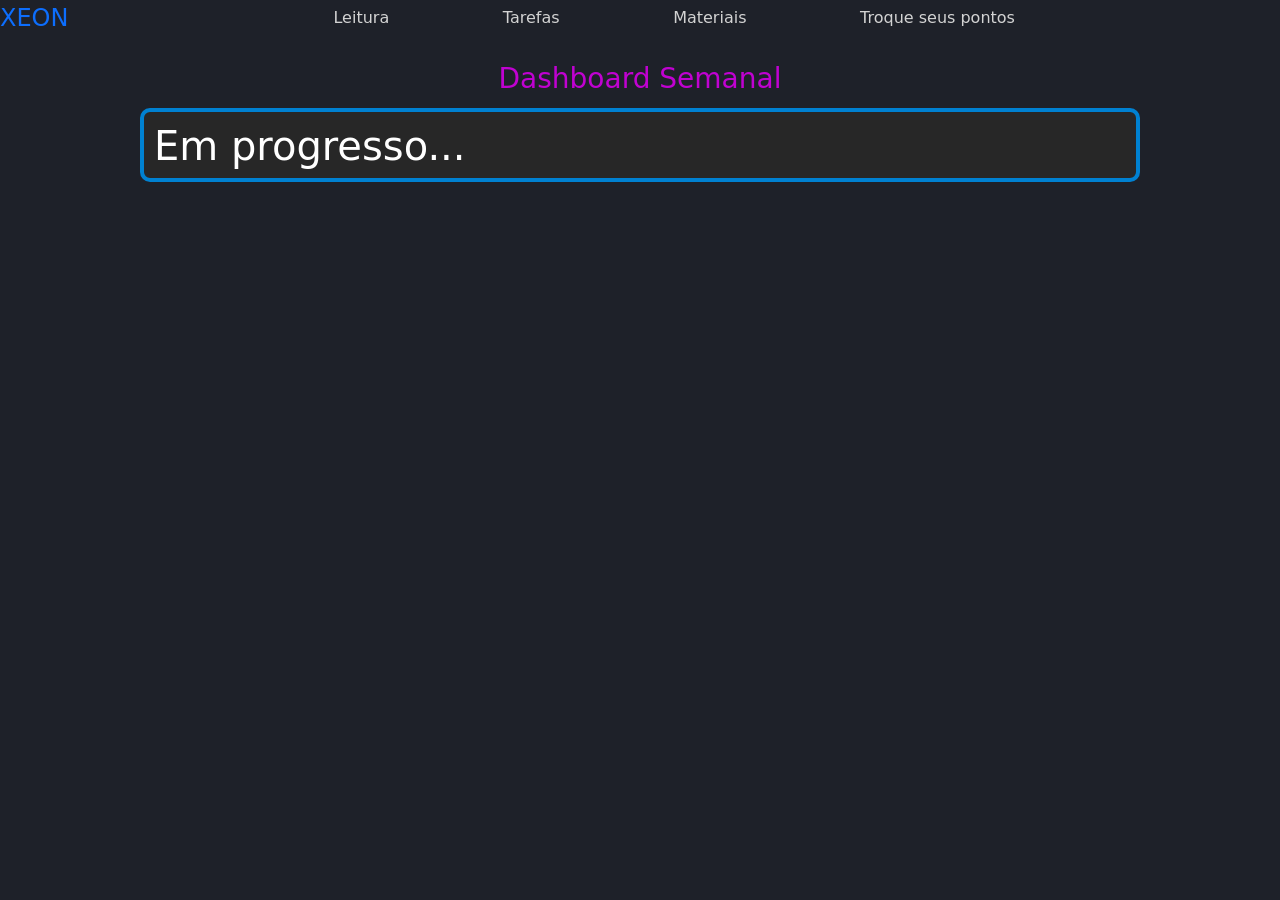
<file: dashboard.html>
<!DOCTYPE html>
<html lang="pt-BR">
<head>
	<meta charset="UTF-8">
	<meta name="viewport" content="width=device-width, initial-scale=1.0">
	<title>Xeon</title>
	<link rel="stylesheet" href="style.css">
	<link href="https://cdn.jsdelivr.net/npm/bootstrap@5.3.8/dist/css/bootstrap.min.css" rel="stylesheet" integrity="sha384-sRIl4kxILFvY47J16cr9ZwB07vP4J8+LH7qKQnuqkuIAvNWLzeN8tE5YBujZqJLB" crossorigin="anonymous">
	
</head>
<body id="bg">
	<div class="Container"> <!--Container --> 
		 <nav> <!--nav -->
			<div >
				<div class="nome">
					<a style="text-decoration: none;" href="index.html">XEON</a>
						<div class="link ">
							<div class="links ">
								<a href="leitura.html">Leitura</a> 
								<a href="tarefas.html">Tarefas</a> 
								<a href="materiais.html">Materiais</a>
								<a href="#">Troque seus pontos</a>
							</div>
						</div>
				</div>
				
			</div>
		</nav> <!--FIM NAV-->
		<!--Hero -->
		<section>
		<div>
			<h3 id="titdash">Dashboard Semanal</h3>
			<article id="cardp"  class="bordacard"> <!--card -->
				<h1>Em progresso...</h1>
				<div class="cardashboard">
					<div class="grafico" >
						
					</div>
				</div>
			</article>	
		</div>		
			</div>
		</section>  	<!--Fim Hero -->
	</div> <!--container-->

	

	<script src="https://cdn.jsdelivr.net/npm/bootstrap@5.3.8/dist/js/bootstrap.bundle.min.js" integrity="sha384-FKyoEForCGlyvwx9Hj09JcYn3nv7wiPVlz7YYwJrWVcXK/BmnVDxM+D2scQbITxI" crossorigin="anonymous"></script>
	<script src="script.js"></script>
		
		



</body>
</html>
</file>
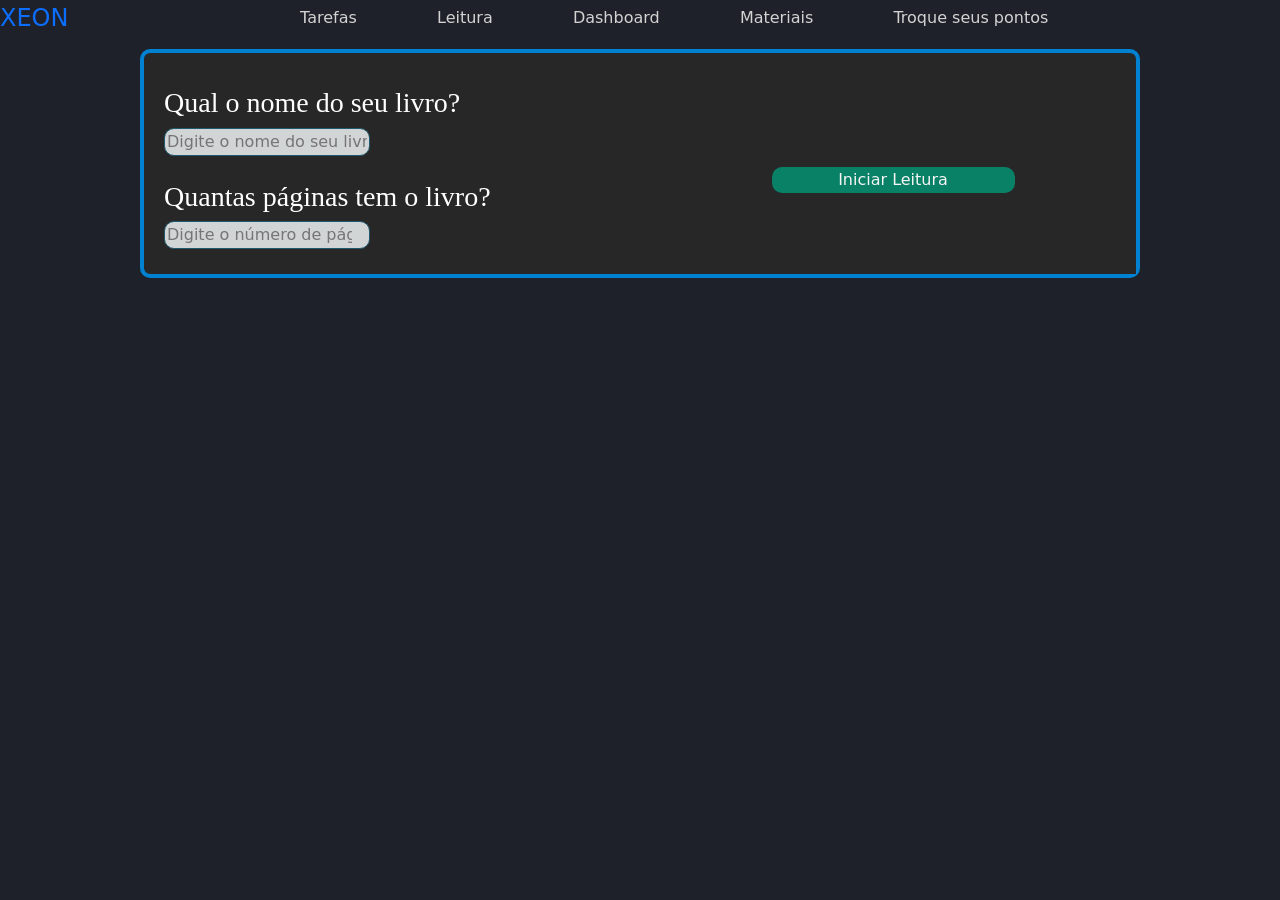
<file: livros.html>
<!DOCTYPE html>
<html lang="pt-BR">
<head>
	<meta charset="UTF-8">
	<meta name="viewport" content="width=device-width, initial-scale=1.0">
	<title>Xeon</title>
	<link rel="stylesheet" href="style.css">
	<link href="https://cdn.jsdelivr.net/npm/bootstrap@5.3.8/dist/css/bootstrap.min.css" rel="stylesheet" integrity="sha384-sRIl4kxILFvY47J16cr9ZwB07vP4J8+LH7qKQnuqkuIAvNWLzeN8tE5YBujZqJLB" crossorigin="anonymous">
	
</head>
<body id="bg">
	<div class="Container"> <!--Container --> 
		 <nav> <!--nav -->
			<div >
				<div class="nome">
					<a style="text-decoration: none;" href="index.html">XEON</a>
						<div class="link ">
							<div class="links ">
								<a href="tarefas.html">Tarefas</a> 
								<a href="leitura.html">Leitura</a> 
								<a href="#">Dashboard</a>
								<a href="materiais.html">Materiais</a>
								<a href="#">Troque seus pontos</a>
							</div>
						</div>
				</div>
				
			</div>
		</nav> <!--FIM NAV-->
		<!--Hero -->
		<section>
		<div>
			<article id="cardp"  class="bordacard"> <!--card -->
				<div class="cardpLivros">
					<div class="addlivro">
						<h3 class="nombre">Qual o nome do seu livro?</h3>
						<input type="text" placeholder="Digite o nome do seu livro..." class="nomeLivro" id="inputNome">
						<h3 class="nombre" >Quantas páginas tem o livro?</h3>
						<input type="number" placeholder="Digite o número de páginas..." class="nomeLivro" id="inputPages">
					</div>
					<div id="divbtnleitura"><button id="btnleitura" onclick="iniciar()" >Iniciar Leitura</button></div>
					<div id="aviso"></div>
				</div>
			</article>	
		</div>		
			</div>
		</section>  	<!--Fim Hero -->
	</div> <!--container-->

	

	<script src="https://cdn.jsdelivr.net/npm/bootstrap@5.3.8/dist/js/bootstrap.bundle.min.js" integrity="sha384-FKyoEForCGlyvwx9Hj09JcYn3nv7wiPVlz7YYwJrWVcXK/BmnVDxM+D2scQbITxI" crossorigin="anonymous"></script>
	<script src="script.js"></script>
		
		



</body>
</html>
</file>
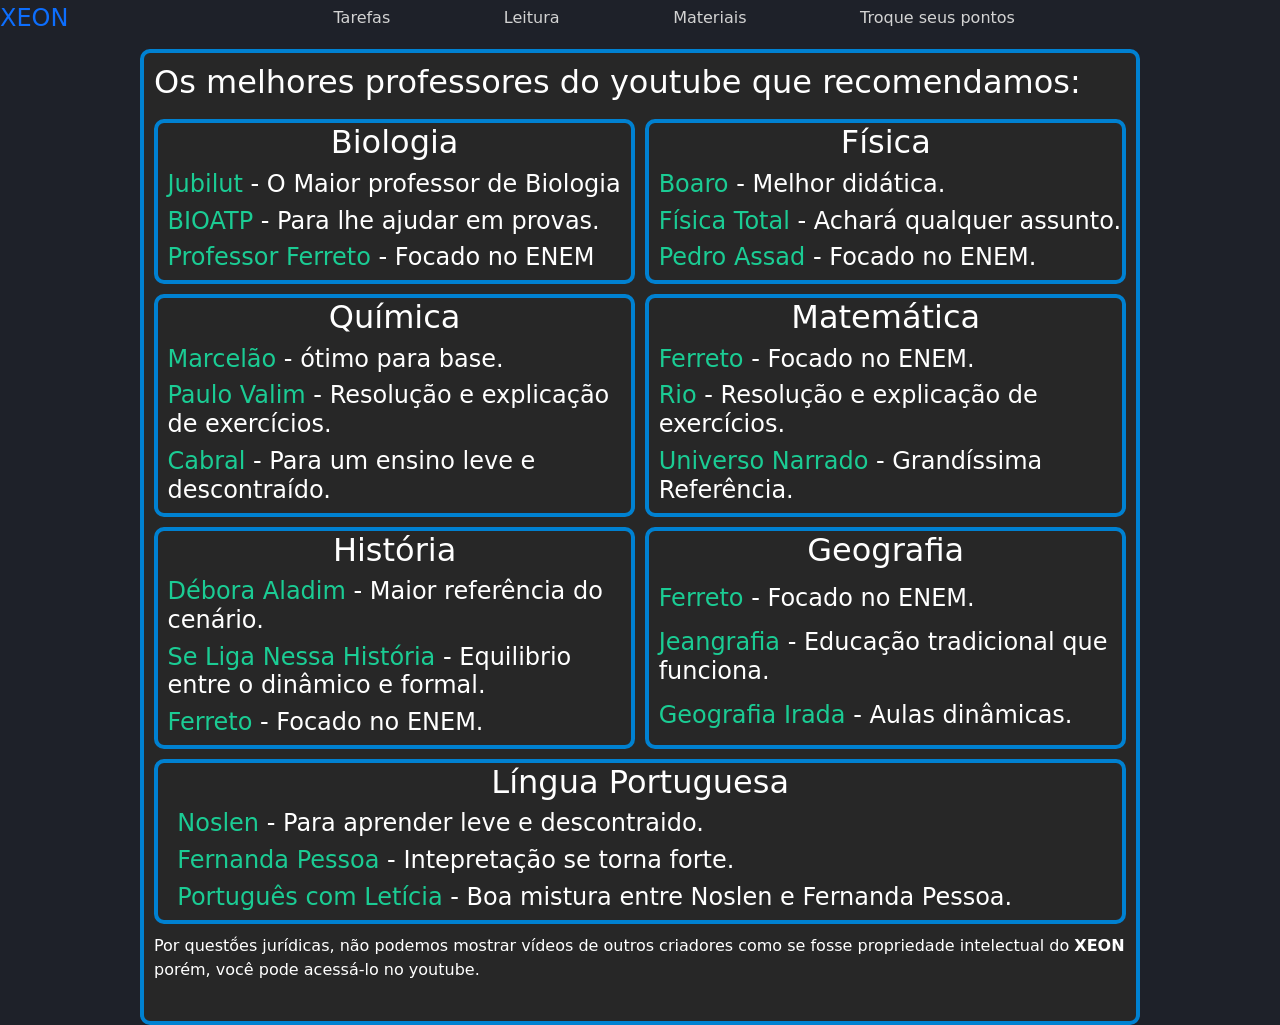
<file: materiais.html>
<!DOCTYPE html>
<html lang="pt-BR">
<head>
	<meta charset="UTF-8">
	<meta name="viewport" content="width=device-width, initial-scale=1.0">
	<title>Xeon</title>
	<link rel="stylesheet" href="style.css">
	<link href="https://cdn.jsdelivr.net/npm/bootstrap@5.3.8/dist/css/bootstrap.min.css" rel="stylesheet" integrity="sha384-sRIl4kxILFvY47J16cr9ZwB07vP4J8+LH7qKQnuqkuIAvNWLzeN8tE5YBujZqJLB" crossorigin="anonymous">
	
</head>
<body id="bg">
	<div class="Container"> <!--Container --> 
		 <nav> <!--nav -->
			<div >
				<div class="nome">
					<a style="text-decoration: none;" href="index.html">XEON</a>
						<div class="link ">
							<div class="links ">
								<a href="tarefas.html">Tarefas</a> 
								<a href="leitura.html">Leitura</a> 
								<a href="materiais.html">Materiais</a>
								<a href="#">Troque seus pontos</a>
							</div>
						</div>
				</div>
				
			</div>
		</nav> <!--FIM NAV-->
		<!--Hero -->
		<section>
		<div>
			<article id="cardp"  class="bordacard"> <!--card -->
				<div id="cardmaterias">
					<h2 id="titulomateria">Os melhores professores do youtube que recomendamos:</h2>
					<div class="materia bordacard" id="biologia">
						<h2 class="titulodamateria">Biologia</h2>
						<div class="canal1">
							<h4 class="linkprof"><a  href="https://www.youtube.com/@paulojubilut">Jubilut</a> - O Maior professor de Biologia</h4>
						</div>
						<div class="canal2">
							<h4 class="linkprof"><a href="https://www.youtube.com/@bioatp">BIOATP</a> - Para lhe ajudar em provas.</h4>
						</div>
						<div class="canal3">
							<h4 class="linkprof"><a href="https://www.youtube.com/@professorferretto">Professor Ferreto</a> - Focado no ENEM</h4>
						</div>

					</div>
					<div class="materia bordacard" id="fisica">
						<h2 class="titulodamateria">Física</h2>
						<div class="canal1">
							<h4 class="linkprof"><a href="https://www.youtube.com/@professorboaro">Boaro</a> - Melhor didática.</h4>
						</div>
						<div class="canal2">
							<h4 class="linkprof"><a href="https://www.youtube.com/@bioatp">Física Total</a> - Achará qualquer assunto.</h4>
						</div>
						<div class="canal3">
							<h4 class="linkprof"><a href="https://www.youtube.com/@PedroAssaad">Pedro Assad</a> - Focado no ENEM.</h4>
						</div>
					</div>

					<div class="materia bordacard" id="quimica">
						<h2 class="titulodamateria">Química</h2>
						<div class="canal1">
							<h4 class="linkprof"><a href="https://www.youtube.com/@Marcel%C3%A3odaQu%C3%ADmica">Marcelão</a> - ótimo para base.</h4>
						</div>
						<div class="canal2">
							<h4 class="linkprof"><a href="https://www.youtube.com/@paulovalim">Paulo Valim</a> - Resolução e explicação de exercícios.</h4>
						</div>
						<div class="canal3">
							<h4 class="linkprof"><a href="https://www.youtube.com/@ProfessorGabrielCabral">Cabral</a> - Para um ensino leve e descontraído.</h4>
						</div>
					</div>
					<div class="materia bordacard" id="matematica">
						<h2 class="titulodamateria">Matemática</h2>
						<div class="canal1">
							<h4 class="linkprof"><a href="https://www.youtube.com/professorferretto">Ferreto</a> - Focado no ENEM.</h4>
						</div>
						<div class="canal2">
							<h4 class="linkprof"><a href="https://www.youtube.com/@MatematicaRio">Rio</a> - Resolução e explicação de exercícios.</h4>
						</div>
						<div class="canal3">
							<h4 class="linkprof"><a href="https://www.youtube.com/@UniversoNarrado">Universo Narrado</a> - Grandíssima Referência.</h4>
						</div>
					</div>
					<div class="materia bordacard" id="portugues">
						<h2 class="titulodamateria">Língua Portuguesa</h2>
						<div class="canal1">
							<h4 class="linkprof"><a href="https://www.youtube.com/c/ProfessorNoslen">Noslen</a> - Para aprender leve e descontraido.</h4>
						</div>
						<div class="canal2">
							<h4 class="linkprof"><a href="https://www.youtube.com/c/FernandaPessoaTV">Fernanda Pessoa</a> - Intepretação se torna forte.</h4>
						</div>
						<div class="canal3">
							<h4 class="linkprof"><a href="https://www.youtube.com/portuguescomleticia">Português com Letícia</a> - Boa mistura entre Noslen e Fernanda Pessoa.</h4>
						</div>
					</div>
					<div class="materia bordacard" id="historia">
							<h2 class="titulodamateria">História</h2>
						<div class="canal1">
							<h4 class="linkprof"><a href="https://www.youtube.com/c/DeboraAladim">Débora Aladim</a> - Maior referência do cenário.</h4>
						</div>
						<div class="canal2">
							<h4 class="linkprof"><a href="https://www.youtube.com/channel/UCfVBnmIBGemx8mLRh3WLm5g">Se Liga Nessa História</a> - Equilibrio entre o dinâmico e formal.</h4>
						</div>
						<div class="canal3">
							<h4 class="linkprof"><a href="https://www.youtube.com/user/professorferretto">Ferreto</a> - Focado no ENEM.</h4>
						</div>
					</div>
					<div class="materia bordacard" id="geografia">
						<h2 class="titulodamateria">Geografia</h2>
						<div class="canal1">
							<h4 class="linkprof"><a href="https://www.youtube.com/user/professorferretto">Ferreto</a> - Focado no ENEM.</h4>
						</div>
						<div class="canal2">
							<h4 class="linkprof"><a href="https://www.youtube.com/@gabaritageo">Jeangrafia</a> - Educação tradicional que funciona.</h4>
						</div>
						<div class="canal3">
							<h4 class="linkprof"><a href="https://www.youtube.com/c/Geografiairada">Geografia Irada</a> - Aulas dinâmicas.</h4>
						</div>
					</div>
					<div id="letrasminusculas"><p>Por questṍes jurídicas, não podemos mostrar vídeos de outros criadores como se fosse propriedade intelectual do <strong>XEON</strong> porém, você pode acessá-lo no youtube.</p></div>
				</div>
			</article>	
		</div>		
			</div>
		</section>  	<!--Fim Hero -->
	</div> <!--container-->

	

	<script src="https://cdn.jsdelivr.net/npm/bootstrap@5.3.8/dist/js/bootstrap.bundle.min.js" integrity="sha384-FKyoEForCGlyvwx9Hj09JcYn3nv7wiPVlz7YYwJrWVcXK/BmnVDxM+D2scQbITxI" crossorigin="anonymous"></script>
	<script src="script.js"></script>
		
		



</body>
</html>
</file>
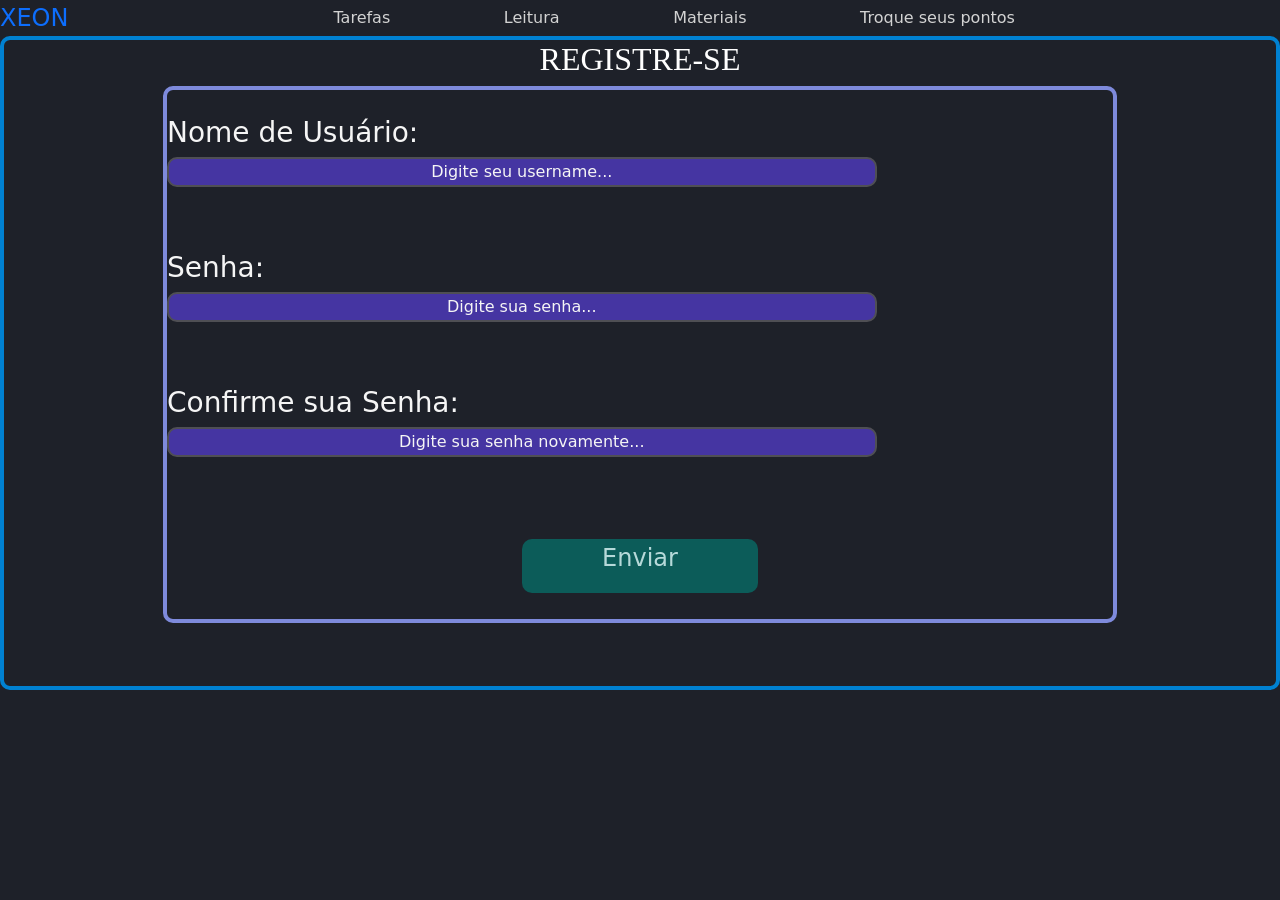
<file: registro.html>
<!DOCTYPE html>
<html lang="pt-BR">
<head>
	<meta charset="UTF-8">
	<meta name="viewport" content="width=device-width, initial-scale=1.0">
	<title>Xeon</title>
	<link rel="stylesheet" href="style.css">
	<link href="https://cdn.jsdelivr.net/npm/bootstrap@5.3.8/dist/css/bootstrap.min.css" rel="stylesheet" integrity="sha384-sRIl4kxILFvY47J16cr9ZwB07vP4J8+LH7qKQnuqkuIAvNWLzeN8tE5YBujZqJLB" crossorigin="anonymous">
	
</head>
<body id="bg">
	<div class="Container"> <!--Container --> 
		 <nav> <!--nav -->
			<div >
				<div class="nome">
					<a style="text-decoration: none;" href="index.html">XEON</a>
						<div class="link">
							<div class="links">
								<a href="tarefas.html">Tarefas</a> 
								<a href="leitura.html">Leitura</a> 
								<a href="materiais.html">Materiais</a>
								<a href="#">Troque seus pontos</a>

							</div>
						</div>
				</div>
				
			</div>
		</nav> <!--FIM NAV-->
		<!--Hero -->
		<section>
		<div>
			<article id="cardp "  class="bordacard"> <!--card -->
                    <h2 id="tituloregistro">REGISTRE-SE</h2>
                    <div class="link">
                        <div class="bordacardR">
                            
                            <h3 >Nome de Usuário:</h3>
                            <input id="user" class="inputregistro" type="text" placeholder="Digite seu username...">
							<p id="msgfalha"></p>
                            <h3 >Senha:</h3>
                            <input id="senha" type="text" placeholder="Digite sua senha..." class="inputregistro"> 
							<p id="msgfalha"></p>
                           <div >
                               <h3>Confirme sua Senha:</h3>
                            <input id="senha2" type="text" placeholder="Digite sua senha novamente..." class="inputregistro"> 
							<p id="msgfalha"></p> <p id="msgfalha2"></p>
                           <div class="cent"> <button onclick="efetuar()" id="btnefetuar">
                                <p>Enviar</p>
                               </button>
                           </div>
  
                        </div>
                    </div>
			</article>	
		</div>		
			</div>
		</section>  	<!--Fim Hero -->
	</div> <!--container-->

	

	<script src="https://cdn.jsdelivr.net/npm/bootstrap@5.3.8/dist/js/bootstrap.bundle.min.js" integrity="sha384-FKyoEForCGlyvwx9Hj09JcYn3nv7wiPVlz7YYwJrWVcXK/BmnVDxM+D2scQbITxI" crossorigin="anonymous"></script>
	<script src="script.js"></script>
		
		



</body>
</html>
</file>
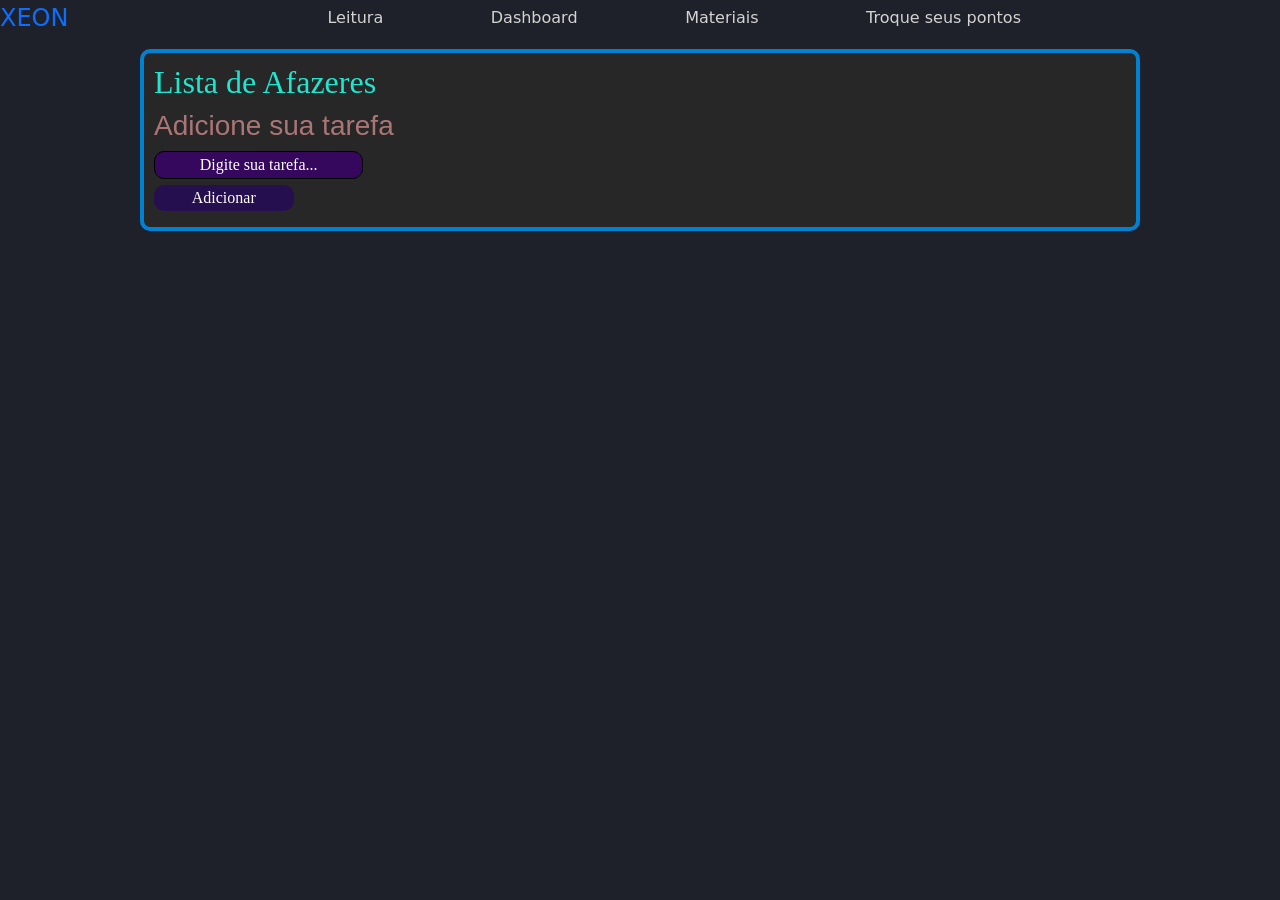
<file: tarefas.html>
<!DOCTYPE html>
<html lang="pt-BR">
<head>
	<meta charset="UTF-8">
	<meta name="viewport" content="width=device-width, initial-scale=1.0">
	<title>Xeon</title>
	<link rel="stylesheet" href="style.css">
	<link href="https://cdn.jsdelivr.net/npm/bootstrap@5.3.8/dist/css/bootstrap.min.css" rel="stylesheet" integrity="sha384-sRIl4kxILFvY47J16cr9ZwB07vP4J8+LH7qKQnuqkuIAvNWLzeN8tE5YBujZqJLB" crossorigin="anonymous">
	
</head>
<body id="bg">
	<div class="Container"> <!--Container --> 
		 <nav> <!--nav -->
			<div >
				<div class="nome">
					<a style="text-decoration: none;" href="index.html">XEON</a>
						<div class="link ">
							<div class="links ">
								<a href="leitura.html">Leitura</a> 
								<a href="dashboard.html">Dashboard</a>
								<a href="materiais.html">Materiais</a>
								<a href="#">Troque seus pontos</a>
							</div>
						</div>
				</div>
				
			</div>
		</nav> <!--FIM NAV-->
		<!--Hero -->
		<section>
			<article id="cardp"  class="bordacard"> <!--card -->
				<div class="tarefasGrid">
						<h2 id="centro" class="tituloP">Lista de Afazeres</h2>
					<div class="tarefas">
							<!-- <h4 id="texto"> Tarefa 1</h4>
							<button onclick="fracasso()"id="btnfracasso">Fracasso</button>
							 <button onclick="sucesso()" id="btnsucesso">Concluida</button> -->
					</div>
					<p class="campoMsg"></p>
					<div id="prompt">
						<h3 id="add">Adicione sua tarefa</h3>
						<input id="inputTarefas" class="nova" type="text" placeholder="Digite sua tarefa..."> <button id="btntarefas" onclick="adicionar()">Adicionar</button>
					</div>
				</div>	
			</article>		
			</div>
		</section>  	<!--Fim Hero -->
	</div>

	

	<script src="https://cdn.jsdelivr.net/npm/bootstrap@5.3.8/dist/js/bootstrap.bundle.min.js" integrity="sha384-FKyoEForCGlyvwx9Hj09JcYn3nv7wiPVlz7YYwJrWVcXK/BmnVDxM+D2scQbITxI" crossorigin="anonymous"></script>
	<script src="script.js"></script>
		
		



</body>
</html>
</file>
<file: style.css>
.borda {
	border: 1px solid #0081D1;
}

#bg{
	background-color: #1E2129;
}

.Container{
	height: 100%;
	color: white;
}


/*Navbar*/

.nome{
	display: flex;
	font: Arial;
	color: #0081D1;
	font-size: 1.5rem;
	align-content: center;
	width: 100%;
	align-items:center;
	text-decoration: none;
}
.link{
	display:flex;
	font: Arial;
	font-size: 1rem;
	color: whitesmoke;
	justify-content: center;	
	flex-direction: row;
	width: 100%;
}

.links{
	display: flex;
	justify-content: space-evenly;
	width:75%;
	a:link { 
	color: lightgrey; text-decoration: none;
 } /* Não visitado */
a:visited { 
	color: white;
 } /* Visitado */
a:hover { 
	color: #009DFF;
 } /* Passar o mouse */
a:active { 
	color: white;
 } /* Clicado */
}

/*hero*/

section{
	height:100%;
}

.titulo{
	display:flex;
	justify-content: center;
	margin-top: 20px;
}

.saudacao{
	font:Arial;
	text-align: center;
}
.saudacao2{
	display:block;
	text-align: center;
}

.publi{
	display:grid;
	grid-template-columns: 2fr 2fr 2fr;
	gap:20px;
}

.titulopubli{
	color: #0081D1;
	font-size: 1.5rem;
}

.publitxt{
	font-size: 1.25rem;
}

#fimpubli{
	display:flex;
	padding-top:10px;
	justify-content:center;
}

#btn{
	display: flex;
	width: 100%;
	justify-content: center;

}

#btnregister{
	width: 25%;
	border:none;
	color: #b6d9d9;
	font-size: 1.2rem;
	background-color:#0C5C59;
	border-radius: 10px;
}


/*Leitura*/
	/*Tabela*/
#streak{
	margin-top: 10px;
	display: flex;
	justify-content: center;
}

#visao{
	background-color: #292929 ;
	width: 75%;
	border-radius:10px;
}

#dias{
	display: flex;
	justify-content: space-evenly;
}

.dia{
	display: flex;
	flex-direction: column;
	align-content: center;
	align-items: center;
}

.bola{
	border-radius: 50%;
	height: 30px;
	width: 30px;
	background-color: #000;
	align-content: center;
}

	/*Card*/
		/*Card-principal*/

#cardp{
	margin:13px auto 0 auto;
	display: flex;
	justify-content: space-between;
	align-items: center;
	max-width: 1000px;
	background-color:#272727 ;
	padding: 10px 0 0 10px;
}

#cardpcont{
	display: grid;
	/* grid-template-columns: 2fr 2fr 2fr;
	grid-template-rows: 1fr 1fr 1fr 1fr; */
	grid-template-columns: repeat(2,1fr);
	grid-template-rows: auto;
	grid-template-areas: 
	"atual cardpimg"
	"npags cardpimg"
	"leitura cardpimg";
}

#atual{
	grid-area: atual;
}

#npags{
	grid-area:npags;
}

#cardpimg{
	height: 10px;
}

.bordacard{
	border: 4px solid #0081D1;
	border-radius: 10px;
}

#leitura{
	width:100%;
	background-color:#569490;
	border-radius: 10px;
	font-size: 1rem;
	grid-area: leitura;
	margin-bottom: 5%;
}
		/*Card-fogo*/
		

#secundarios{
	display: grid;
	max-width: 1000px;
	margin:2px auto 0 auto;
	grid-template-columns: 1fr 1fr 1fr;
	gap: 10px;
}

.cardsec{
	display: grid;
	grid-template-columns: 50% 50%;
	background-color: #292929;
	border-radius: 20px;
	margin-top: 10px;
}

.divImgs{
	display:flex;
	justify-content: center;
}



		/*Metas*/
.metas{
	background-color: #292929;
	display: grid;
	grid-template-rows: 1fr 1fr;
	max-width: 1000px;
	margin:10px auto 0 auto;
	border-radius: 20px;
}

.linha1{
	display: flex;
	justify-content: space-between;
}

.barra{
	height: 20px ;
	background-color: #171717;
	border-radius: 25px;
	padding-left: 4px;
	grid-row: 4 / 4;
	grid-column: 1 / 3;
}

.progresso{
	height: 100%;
	width: 22%;
	background: linear-gradient(to right, #061536, #0692BD);
	grid-column: 1 / -5;
	grid-row: 4;
}

#tarefa{
	display: flex;
	flex-direction: row;
}

.tarefasGrid{
	display: grid;
	grid-template-columns: repeat(2,auto);
	grid-template-rows: repeat(3, auto);
	grid-template-areas:
	"tituloP tituloP "
	"prompt prompt"
	"campo campo ";
}

#inputTarefas{
	text-align: center;
	font-family: 'Franklin Gothic Medium';
	border-radius: 10px;
	background-color: #35085e;
	border: 1px solid black;
	margin-bottom: 2%;
	width:75%;
	color: whitesmoke;
}

#inputTarefas::placeholder{
		color: white;
}

.item-tarefa {
	display: flex;
	align-items: center;
	gap: 10px;
	margin-bottom: 10px;
}

.campoMsg{
	grid-area:campo;
}


#prompt{
	width:100%;
	grid-area:prompt;
	flex-direction: row;
	justify-content: flex-start;
	color: white;
}

.tituloP{
	grid-area: tituloP;
	font-family: Roboto;
	color:#20E6CF;
}

#add{
	color:rgb(172, 117, 117);
	font-family: 	sans-serif;
}

#btntarefas{
	border: none;
	background-color: #260f4e;
	border-radius: 10px;
	color: white;
	width:50%;
	font-family: Roboto;
}


.btnsucesso{
	background: #2EFF89;
	border:none;
	border-radius:10px;
	height:1.8rem;
}

.btnfracasso{
	background: #F5272E;
	border:none;
	border-radius:10px;
	height:1.8rem;
}

/*Dashboard*/
.cardashboard{
	display: grid;
	grid-template-columns: repeat(2, 100%);
	grid-template-rows: repeat(3, 5fr);
}

#titdash{
	display: flex;
	justify-content:center;
	align-content: center;
	flex-direction:row;
	margin-top: 2%;
	color: #C002D1;
}

/*Materiais*/
#titulomateria{
	grid-area: titulomateria;
}

#biologia{
	grid-area: biologia;
}

#fisica{
	grid-area: fisica;
}

#quimica{
	grid-area:quimica;
}

#portugues{
	grid-area:portugues;
}

#historia{
	grid-area:historia;
}

#geografia{
	grid-area:geografia;
}

#letrasminusculas{
	grid-area: letrasminusculas;
}

#cardmaterias{
	display: grid;
	grid-template-rows: repeat(6, 0.3fr);
	grid-template-columns: repeat(2, 49%);
	grid-template-areas:  
	"titulomateria titulomateria"
	"biologia fisica"
	"quimica matematica"
	"historia geografia"
	"portugues portugues"
	"letrasminusculas letrasminusculas";
	gap: 10px;
}

.titulodamateria{
	grid-area: titulodamateria;
	display: flex;
	justify-content: center;
}

.canal1{
	grid-area: canal1;
}

.canal2{
	grid-area: canal2;
}

.canal3{
	grid-area: canal3;
}

.materia{
	display: grid;
	grid-template-rows: auto;
	grid-template-columns: auto;
	grid-template-areas: 
	"titulodamateria"
	"canal1"
	"canal2"
	"canal3";

}

.linkprof{
	margin-left: 2%;
}

.linkprof a:link { 
	text-decoration: none;
	color: #1BCC94;
 }

.linkprof a:visited{
 	color:#5A9684;
 }	
 	
.linkprof a:hover{
 	color:#20E6CF;	
 }

 /*Livros*/
.cardpLivros{
	margin:13px auto 0 auto;
	display: grid;
	justify-content: space-between;
	align-items: center;
	max-width: 1000px;
	background-color:#272727 ;
	padding: 10px 0 0 10px;
	width: 100%;
	grid-template-columns: repeat(2, 1fr);
	grid-template-rows: auto;
	grid-template-areas: 
	"nomeLivro btnleitura"
	"nomelivro btnleitura";
}

.addlivro{
	grid-area: nomeLivro;
	display: flex;
	flex-direction: column;
	align-items: flex-start;
	width: 100%;
	align-self: flex-start;
}

.labelLivro{
	margin-top: 2%;
}

.capaEscolhida{
	border: 1px solid whitesmoke ;
	border-radius: 10%;
	max-height: 982px;
	display: flex;
	justify-content: center;
}

.nombre{
	font-family: Roboto;
}
 
.nomeLivro{
	border: 1px solid #1F596E;
	border-radius: 10px;
	background-color: #D2D5D6;
	margin-bottom: 5%;
}

#divbtnleitura{
	width:100%;
	grid-area:btnleitura;
	display:flex;
	justify-content: center;
	align-content: center;
}

#btnleitura{
	border:none;
	border-radius: 10px;
	background-color:#098167;
	width: 50%;
	color: whitesmoke;
}

#aviso{
	color: rgb(231, 6, 6);
	font-family: Roboto;
	font-size: 1.2rem;
}

/*Registro: */

#tituloregistro{
	display: flex;
	justify-content: center;
	font-family: Roboto;
}

.bordacardR{
	display: flex;
	flex-direction: column;
	padding-top: 2%;
	padding-bottom: 2%;
	margin-bottom: 5%;
	border: 4px solid #7e8adb;
	border-radius: 10px;
	width:75%;
	height: fit-content;
}

.cent{
	display:flex;
	justify-content: center;
	padding-top: 2%;
}

.inputregistro{
	margin-bottom:5%;
	border-radius: 10px;
	border: 2px solid #4F4F54;
	background-color: #4535a2;	
	width: 75%;
	text-align: center;
	color:white;
}

.inputregistro::placeholder{
	color: whitesmoke;
}

#btnefetuar{
	font-size:1.5rem;
	width:25%;
	display:flex;
	border-radius: 10px;
	justify-content: center;
	color: #b6d9d9;
	background-color: #0C5C59;
	border: none;
	text-align: center;
}

#msgfalha, #msgfalha2 {
	color: rgb(199, 24, 24);
}
</file>
